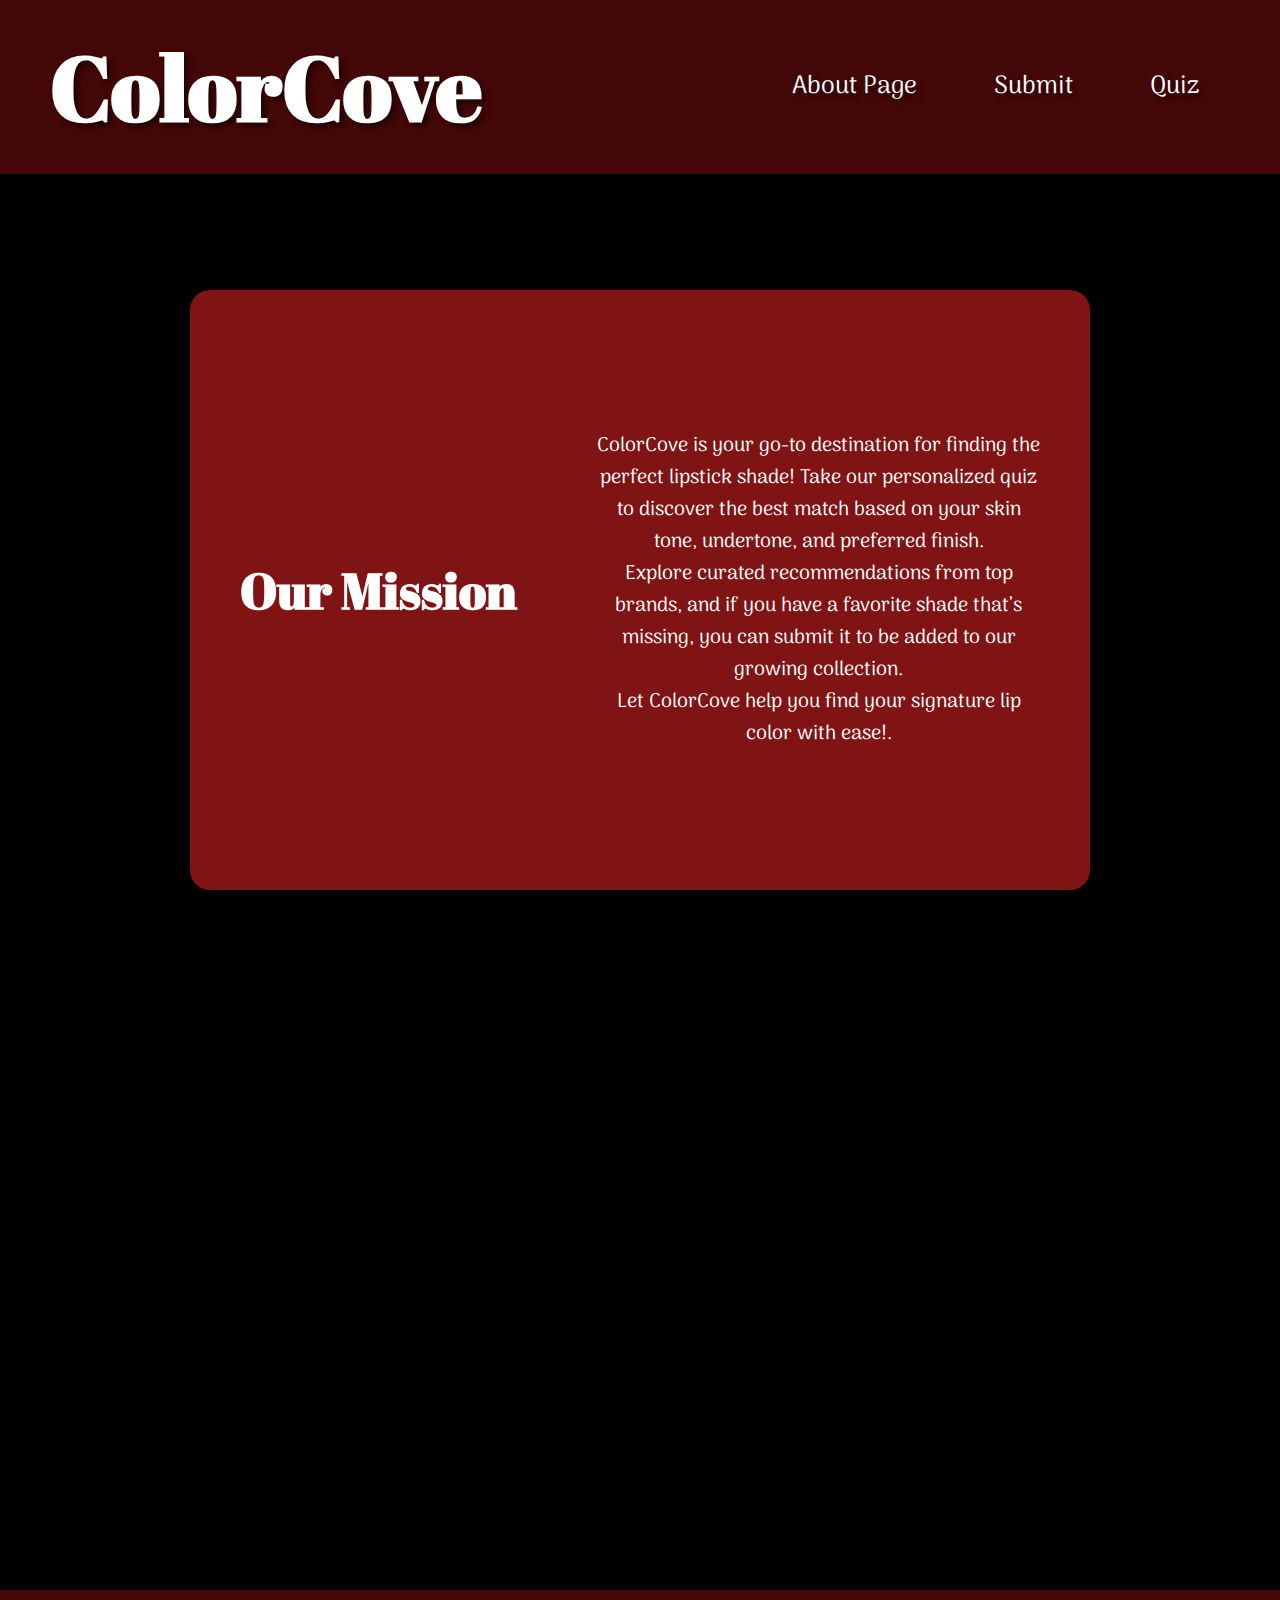
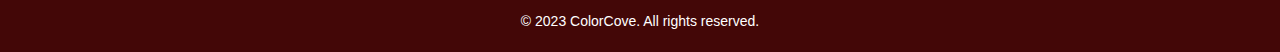
<file: About.html>
<html lang="en">
    <head>
        <meta name="viewport" content="width=device-width, initial-scale=1.0"> 
        <title>ColorCove</title>
        <link href="Style.css" rel="stylesheet">
        <link rel="preconnect" href="https://fonts.googleapis.com">
        <link rel="preconnect" href="https://fonts.gstatic.com" crossorigin>
        <link href="https://fonts.googleapis.com/css2?family=Abril+Fatface&display=swap" rel="stylesheet">
        <link rel="preconnect" href="https://fonts.googleapis.com">
        <link rel="preconnect" href="https://fonts.gstatic.com" crossorigin>
        <link href="https://fonts.googleapis.com/css2?family=Arima:wght@100..700&display=swap" rel="stylesheet">  
    </head>

    <header class="main-header">
        <h1><a href="Homepage.html">ColorCove</a></h1>
        <nav>
          <a href="About.html">About Page</a>
          <a href="Submit.html">Submit</a>
          <a href="Quiz.html">Quiz</a>
        </nav>
      </header>

    <body>
        <main>
            <div class="About">
                <div class="about-header">
                    <h2>Our Mission</h2>
                </div>
                
                <div class="about-description">
                    <p>ColorCove is your go-to destination for finding the perfect lipstick shade! Take our personalized quiz to discover the best match based on your skin tone, undertone, and preferred finish. <br>
                        Explore curated recommendations from top brands, and if you have a favorite shade that’s missing, you can submit it to be added to our growing collection. <br>
                        Let ColorCove help you find your signature lip color with ease!.</p>
                </div>
                
            </div>
        </main>
        <footer>
            <p>&copy; 2023 ColorCove. All rights reserved.</p>
        </footer>
    </body>
</html>
</file>
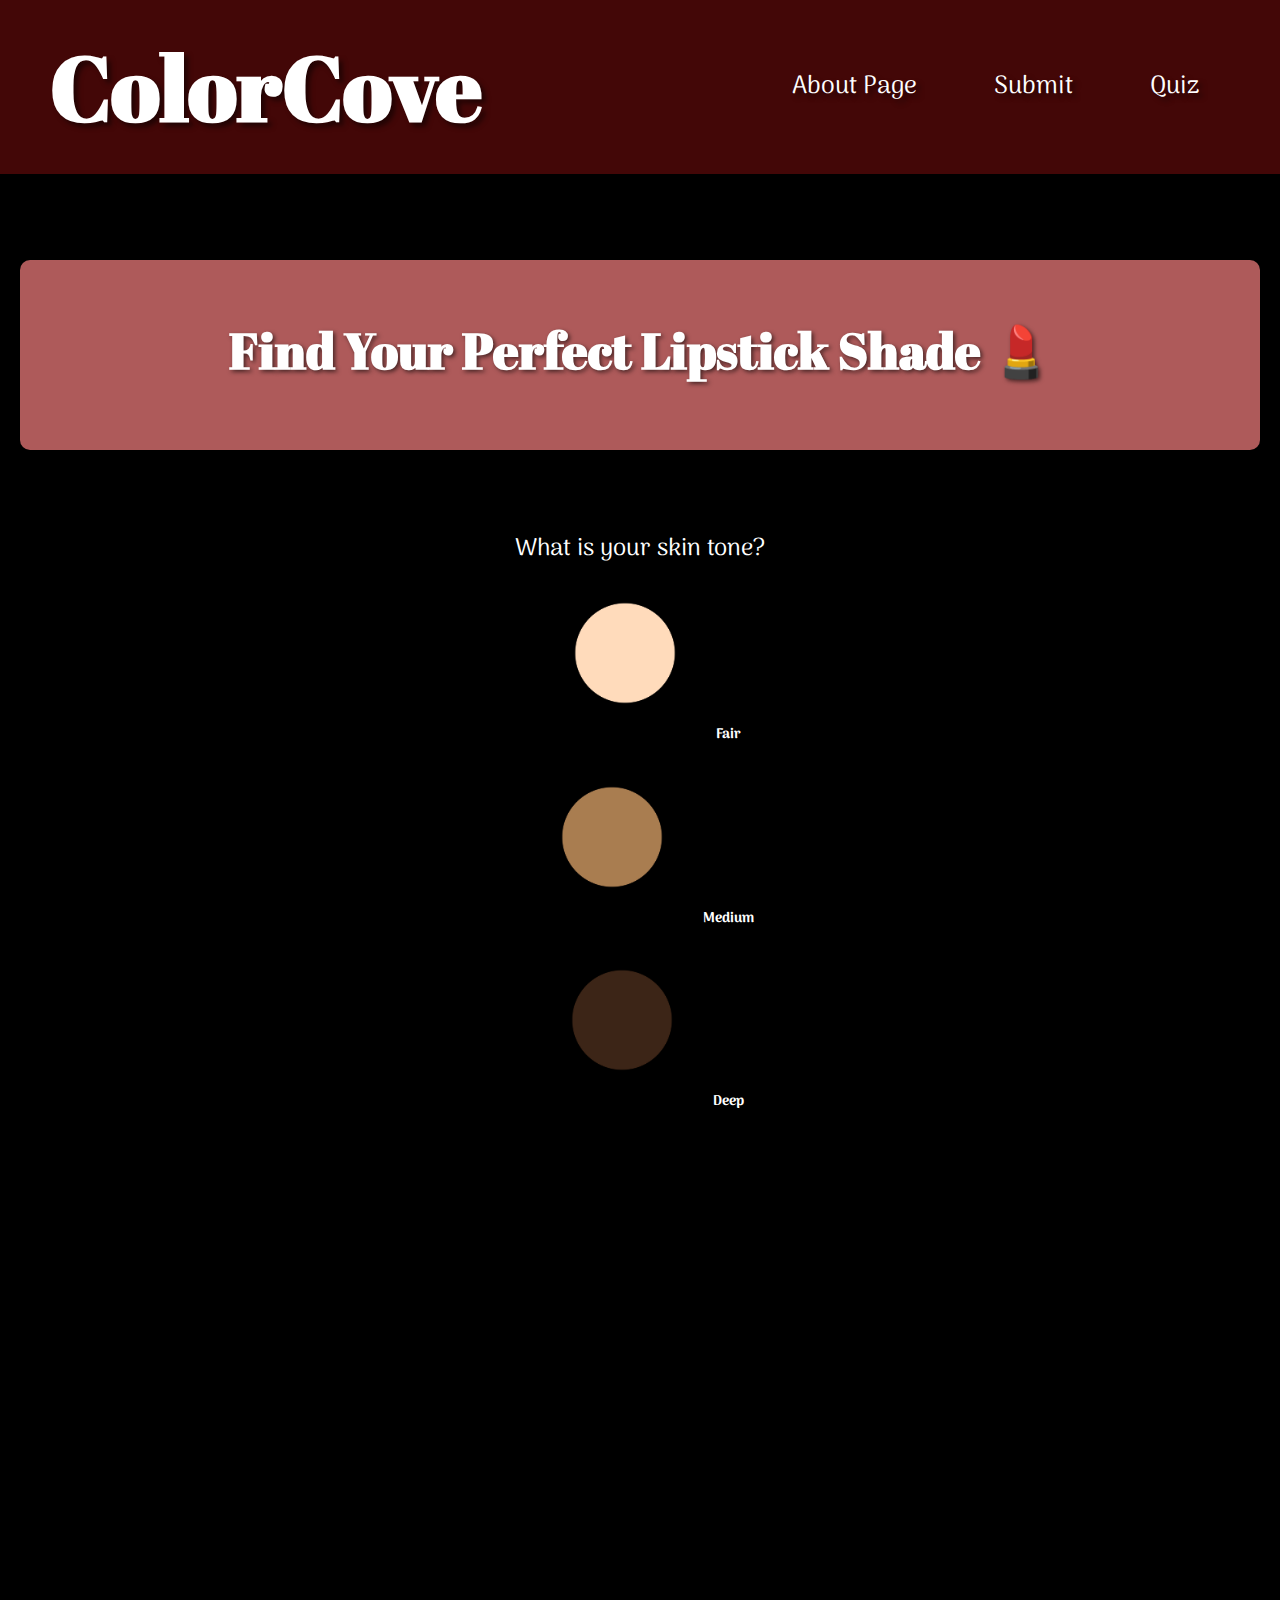
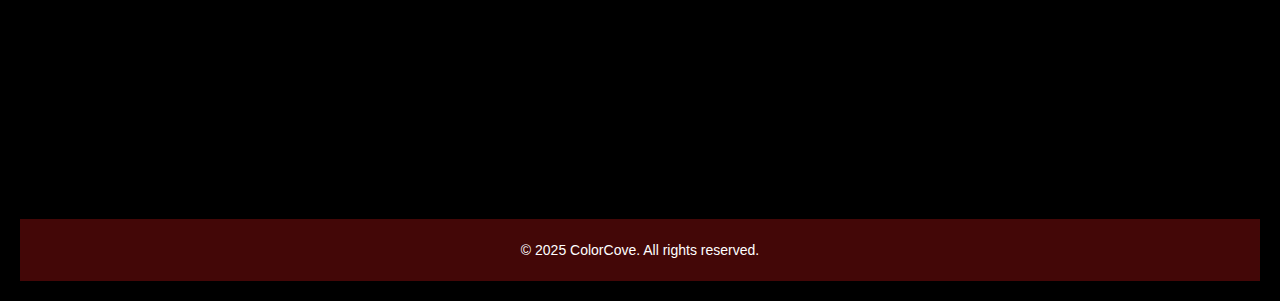
<file: Quiz.html>
<!DOCTYPE html>
<html lang="en">
    <head>
        <meta name="viewport" content="width=device-width, initial-scale=1.0"> 
        <title>ColorCove</title>
        <link href="Style.css" rel="stylesheet">
        <link rel="preconnect" href="https://fonts.googleapis.com">
        <link rel="preconnect" href="https://fonts.gstatic.com" crossorigin>
        <link href="https://fonts.googleapis.com/css2?family=Abril+Fatface&display=swap" rel="stylesheet">
        <link rel="preconnect" href="https://fonts.googleapis.com">
        <link rel="preconnect" href="https://fonts.gstatic.com" crossorigin>
        <link href="https://fonts.googleapis.com/css2?family=Arima:wght@100..700&display=swap" rel="stylesheet">  
        <style>
           body {
            font-family: Arial, sans-serif;
            text-align: center;
            margin: 20px;
        }
        .question {
            display: none;
        }
        .active {
            display: block;
        }
        .options img {
            width: 150px;
            height: 150px;
            margin: 10px;
            cursor: pointer;
            border-radius: 10px;
            transition: transform 0.3s ease;
        }
        .options img:hover {
            transform: scale(1.1);
        }

        .option span {
            margin-top: 5px;
            font-size: 14px;
            font-weight: bold;
        }
        .result {
            margin-bottom: 20px; 
            font-family: "Abril Fatface", serif;
            font-size: 30px;
            color:#AE5A5A;
            text-decoration: underline;
        }

        #resultImage {
            width: 400px !important;
            height: auto;
            max-width: 100%; 
            display: block;
            margin: 20px;
            border-radius: 10px; 
        }
        #resultDescription {
            font-size: 10px;
            color: white;
            margin-top: 10px;
        }
        footer {
            background-color: #430707;
            color: white;
            text-align: center;
            padding: 20px;
            width: 100%;
            font-size: 14px;
            margin-top: 700px; 
            z-index: 3;
}


    </style>
      </style>
    </head>

    <header class="main-header">
        <h1><a href="Homepage.html">ColorCove</a></h1>
        <nav>
          <a href="About.html">About Page</a>
          <a href="Submit.html">Submit</a>
          <a href="Quiz.html">Quiz</a>
        </nav>
      </header>

<body>
    <div class="quiz-container">
        <h2>Find Your Perfect Lipstick Shade 💄</h2>
    </div>

    <!-- Question 1 -->
    <div class="question active" id="q1">
      <p>What is your skin tone?</p>
      <div class="options">
          <div class="option" onclick="nextQuestion('fair', 'q1', 'q2')">
              <img src="Img/Fair.jpg" alt="Fair">
              <span>Fair</span>
          </div>
          <div class="option" onclick="nextQuestion('medium', 'q1', 'q2')">
              <img src="Img/Medium.jpg" alt="Medium">
              <span>Medium</span>
          </div>
          <div class="option" onclick="nextQuestion('deep', 'q1', 'q2')">
              <img src="Img/Deep.jpg" alt="Deep">
              <span>Deep</span>
          </div>
      </div>
  </div>

    <!-- Question 2 -->
<div class="question" id="q2">
    <p>What is your color tone?</p>
    <div class="options">
        <div class="option" onclick="nextQuestion('warm', 'q2', null, 'Matte')">
            <img src="Img/Warm.jpg" alt="Warm">
            <span>Warm</span>
        </div>
        <div class="option" onclick="nextQuestion('cool', 'q2', null, 'Glossy')">
            <img src="Img/Cool.jpg" alt="Cool">
            <span>Cool</span>
        </div>
        <div class="option" onclick="nextQuestion('neutral', 'q2', null, 'Satin')">
            <img src="Img/Neutral.jpg" alt="Neutral">
            <span>Neutral</span>
        </div>
    </div>
</div>



    <!-- Result Section -->
    <div class="question" id="resultSection">
        <p class="result" id="resultText"></p>
        <div id="resultImagesContainer"></div> 
    </div>


    <script>
        let userChoices = {};
    
        
        function nextQuestion(choice, currentQ, nextQ, finish) {
            userChoices[currentQ] = choice;
            document.getElementById(currentQ).classList.remove("active");
    
           
            if (nextQ) {
                document.getElementById(nextQ).classList.add("active");
            } else {
                showResult(finish);  
            }
        }
    
        function showResult(finish) {
            userChoices["finish"] = finish;
            document.getElementById("q2").classList.remove("active"); 
            document.getElementById("resultSection").classList.add("active"); 
    
            let { q1: skinTone, q2: colorTone } = userChoices;
            let recommendation = "";
            let images = [];
    
           
            if (skinTone === "fair" && colorTone === "cool") {
                recommendation = "Soft Rose or Mauve";
                images = [
                    { src: "lip-img/CT-Liner.jpg", link: "https://www.sephora.com/product/lip-cheat-lip-liner-P433516", desc: "Matte: Charlotte Tilbury Lip Cheat Lip Liner in Pillow Talk" },
                    { src: "lip-img/Dior-lipstick.jpg", link: "https://www.sephora.com/product/dior-dior-addict-refillable-shine-lipstick-P481969?country_switch=us&lang=en&skuId=2509321&om_mmc=ppc-GG_17791296877___2509321__9002239_c&country_switch=us&lang=en&gad_source=1&gclid=Cj0KCQiAkoe9BhDYARIsAH85cDPMIbHIqaygDDpMiBIbzGIBuXc4ohuesl0wktcBnBFET86ZLjDoTK4aAqJJEALw_wcB&gclsrc=aw.ds", desc: "Glossy: Dior Addict Lipstick in Rose Des Vents" },
                    {src: "lip-img/Loreal-lipstick.jpg", link: "https://www.ulta.com/p/colour-riche-original-satin-lipstick-2681?sku=2047548", desc: "Satin: L'Oreal Paris Color Riche Lipstick in Fairest Nude"}
                ];
            } else if (skinTone === "fair" && colorTone === "warm") {
                recommendation = "Peachy Nude or Coral";
                images = [
                    { src: "lip-img/Rare-liner.jpg", link: "https://www.sephora.com/product/kind-words-lip-liner-P500636?skuId=2589497", desc: "Matte: Rare Beauty Kind Words Lip Liner in Creative" },
                    { src: "lip-img/Dior-Coral.jpg", link: "https://www.dior.com/en_us/beauty/products/dior-addict-lip-maximizer-C031900004.html?gad_source=1&gclid=Cj0KCQiAkoe9BhDYARIsAH85cDNY71NJQH7QrY1vcMphXSKaUQqPPtAfnBcnJQ3u20yIrx9ctcIDB0saAqimEALw_wcB&gclsrc=aw.ds", desc: "Glossy: Dior Addict Lip Maximizer in Coral" },
                    { src: "lip-img/Mario-coral.jpg", link: "https://www.sephora.com/product/makeup-by-mario-supersatin-lipstick-P509305?country_switch=us&lang=en&skuId=2731594&om_mmc=ppc-GG_17789371101___2731594__9002239_c&country_switch=us&lang=en&gad_source=1&gclid=Cj0KCQiAkoe9BhDYARIsAH85cDPn6QJTkImDoMUamSuaIeKlns5MoXq9SQZ_SjmbQgUDyLbNBoOvX78aAsAlEALw_wcB&gclsrc=aw.dsttps://www.ulta.com/p/color-sensational-lipstick-xlsImpprod12491007?sku=2262033", desc: "Satin: Makeup By Mario SuperSatin Lipstick in Soho" }
                ];
            } else if (skinTone === "medium" && colorTone === "cool") {
                recommendation = "Berry or Plum";
                images = [
                    { src: "lip-img/NARS-Berry.jpg", link: "https://www.narscosmetics.com/USA/afterglow-sensual-shine-lipstick/0194251144702.html?gad_source=1&gclid=Cj0KCQiAkoe9BhDYARIsAH85cDMQokigBHkFsbE-qXu53hLxx6DaU92UVa2h_81RbWFn3w3WSU4V8bEaAkRFEALw_wcB&gclsrc=aw.ds", desc: "Matte: NARS Afterglow Sensual Shine Lipstick" },
                    { src: "lip-img/Tarte-Berry.jpg", link: "https://www.ulta.com/p/maracuja-juicy-lip-vinyl-pimprod2044671?sku=2621934&cmpid=PS_Non!google!Product_Listing_Ads&utm_source=google&utm_medium=paidsearch&cagpspn=pla&CATCI=aud-1074229948957:pla-1207144965518&CAAGID=133744637932&CAWELAID=330000200003193007&CATARGETID=330000200002831671&CADevice=c&gad_source=1&gclid=Cj0KCQiAkoe9BhDYARIsAH85cDNiwEHAbuI4hViiasyhrpdoQhVToD1iqNacpSml_R-iRv2ZciPEZsAaAmPXEALw_wcB", desc: "Glossy: Tarte Maracuja Juicy Lip Vinyl in Sheer Berry" },
                    { src: "lip-img/Loreal-berry.jpg", link: "https://www.walmart.com/ip/L-Oreal-Paris-Colour-Riche-Original-Satin-Lipstick-for-Moisturized-Lips-762-Divine-Wine/10314738?wmlspartner=wlpa&selectedSellerId=12988&adid=2222222222710314738_12988_143571462698_18606165309&wl0=&wl1=g&wl2=c&wl3=628466345695&wl4=aud-430887228898:pla-1838395740875&wl5=9002239&wl6=&wl7=&wl8=&wl9=pla&wl10=117446651&wl11=online&wl12=10314738_12988&veh=sem&gad_source=1&gclid=Cj0KCQiAkoe9BhDYARIsAH85cDMY_PXpx2oyTAif1STQRLy5xDH6OULGMg3AJCxihSiGHoB9e5UjimkaAqfaEALw_wcB", desc: "Satin: L'Oreal Paris Color Riche Lipstick in Fairest Nude"}
                ];
            } else if (skinTone === "medium" && colorTone === "warm") {
                recommendation = "Terracotta or Copper";
                images = [
                    { src: "lip-img//Huda-terra.jpg", link: "https://www.sephora.com/product/huda-beauty-lip-contour-pencil-2-0-P471243?skuId=2431096&icid2=seop_1_img", desc: "Matte: Huda Beauty Lip Contour 2.0 Automatic Matte Lip Pencil in Terracotta" },
                    { src: "lip-img/Fenty-terra.jpg", link: "https://www.sephora.com/product/diamond-balm-universal-lip-luminizer-P446660?skuId=2262033&icid2=seop_1_img", desc: "Glossy: Fenty Beauty by Rihanna Gloss Bomb Stix High-Shine Gloss Stick in Sorta $Elfish" },
                    { src: "lip-img/Mac-terra.jpg", link: "https://www.maccosmetics.com/product/13854/123863/products/makeup/lips/lipstick/macximal-silky-matte-lipstick?shade=Velvet_Teddy&gad_source=1&gclid=Cj0KCQiAkoe9BhDYARIsAH85cDMc9ePtbI-hNExGjUVHgOFZi8Swk7P0y3eqeCH_WNONlxlFQJ22ErkaAqKbEALw_wcB&gclsrc=aw.ds", desc: "Satin: MAC Matte Lipstick in Velvet Teddy"}
                ];
            } else if (skinTone === "deep" && colorTone === "cool") {
                recommendation = "Deep Wine or Burgundy";
                images = [
                    { src: "lip-img/elf-wine.jpg", link: "https://www.elfcosmetics.com/o-face-satin-lipstick/81788.html?utm_content=gpla&gad_source=1&gclid=Cj0KCQiAkoe9BhDYARIsAH85cDOyzMhIUZHd2dR59K_ASdJzSGq5IhyKcnhzmXugQrvm5pnww8h8UBQaAvEEEALw_wcB&gclsrc=aw.ds", desc: "Matte: ELF O FACE Satin Lipstick in Smolder" },
                    { src: "lip-img/Glossier-wine.jpg", link: "https://www.glossier.com/products/ultralip?variant=46255424012533&utm_content=21229327107-21229327107&gad_source=1&gclid=Cj0KCQiAkoe9BhDYARIsAH85cDN7A39x5282qjJ5oWI4a1e32mLipucCkJNfCVNCHIVtIxi1WXCyv48aAuafEALw_wcB", desc: "Glossy: Glossier Ultralip in Ember" },
                    { src: "lip-img/Nars-wine.jpg", link: "https://www.narscosmetics.com/USA/night-moves-powermatte-lipstick/0194251133645.html?gad_source=1&gclid=Cj0KCQiAkoe9BhDYARIsAH85cDOs35kk7Q-f5rjfv05uGcsFp-VNs-lc6AFXElaePQoMa6JTUNY1v0QaAlTqEALw_wcB&gclsrc=aw.ds", desc: "Satin: Nars Powermatte Lipstick in Night Moves"}
                ];
            } else if (skinTone === "deep" && colorTone === "warm") {
                recommendation = "Rich Red or Bronze";
                images = [
                    { src: "lip-img/Dior-bronze.jpg", link: "https://www.dior.com/en_us/beauty/products/rouge-dior-Y0356009.html#veil", desc: "Matte: Dior Rouge Dior in 999 Matte" },
                    { src: "lip-img/Glossier-bronze.jpg", link: "https://www.glossier.com/products/ultralip?variant=46255424012533&utm_content=21229327107-21229327107&gad_source=1&gclid=Cj0KCQiAkoe9BhDYARIsAH85cDN7A39x5282qjJ5oWI4a1e32mLipucCkJNfCVNCHIVtIxi1WXCyv48aAuafEALw_wcB", desc: "Glossy: Glossier Ultralip in Fete" },
                    { src: "lip-img/Mario-bronze.jpg", link: "https://www.makeupbymario.com/products/supersatin-lipstick?variant=40543437914177", desc: "Satin: SuperSatin® Lipstick in Rockefeller"}
                ];
            } else {
                recommendation = "Universal Nude or Classic Red";
                images = [
                    { src: "lip-img/Nars-Nude.jpg", link: "https://www.narscosmetics.com/USA/sweet-disposition-powermatte-lipstick/0194251133508.html?gad_source=1&gclid=Cj0KCQiAkoe9BhDYARIsAH85cDM-8TqEE1MnzNubqkVOVBUT9Z9GetLB9YK8wUSMXtT-HV7YOs6P9eYaAry3EALw_wcB&gclsrc=aw.ds", desc: "Matte: Powermatte Lipstick in Sweet Disposition" },
                    { src: "lip-img/YSL-nude.jpg", link:"https://www.sephora.com/product/love-shine-lip-oil-stick-P377710?country_switch=us&lang=en&skuId=2751519&om_mmc=ppc-GG_17789371101___2751519__9002242_c&country_switch=us&lang=en&gad_source=1&gclid=Cj0KCQiAkoe9BhDYARIsAH85cDPN5SbXI_Mz60HQBD9GTr4mNWZ2PxpeyuE-FEiGIjguTC6uReo93icaArWeEALw_wcB&gclsrc=aw.ds", desc: "Glossy: YSL Loveshine Lip Oil Stick in 207 Scenic Brown" },
                    { src: "lip-img/Merit-nude.jpg", link: "https://www.meritbeauty.com/products/signature-lip?variant=40919496327354&country=US&currency=USD&nbt=nb%3Aadwords%3Ag%3A21837537304%3A167902825606%3A718151760698&nb_adtype=pla&nb_kwd=&nb_ti=pla-2368871879009&nb_mi=317342123&nb_pc=online&nb_pi=shopify_US_6976925073594_40919496327354&nb_ppi=2368871879009&nb_placement=&nb_li_ms=&nb_lp_ms=&nb_fii=&nb_ap=&nb_mt=&utm_source=Google&utm_medium=CPC&utm_campaign=merit_goo_nb-shopping_us_all-products_all_all_pro&gad_source=1&gclid=Cj0KCQiAkoe9BhDYARIsAH85cDPlmsMpkjiaJ3Rnf_lNT77rwq2hXaSC7rKi8MnQSe0OMscybMfvcLoaAvLZEALw_wcB", desc: "Satin: Merit Signature Lip in Slip"}
                ];
            }
    
            document.getElementById("resultText").innerHTML = `💄 Recommended Shades: <strong>${recommendation}</strong> with a <strong>${finish}</strong> finish!`;
    
            let imagesContainer = document.getElementById("resultImagesContainer");
    
            
            imagesContainer.innerHTML = "";
    
            
            images.forEach(item => {
                let itemContainer = document.createElement("div");
                itemContainer.classList.add("resultItem");
    
                let imgElement = document.createElement("a");
                imgElement.href = item.link;
                imgElement.target = "_blank"; 
                imgElement.innerHTML = `<img src="${item.src}" alt="Lipstick Shade">`;
    
                let descElement = document.createElement("p");
                descElement.innerHTML = `<strong>${item.desc}</strong>`;
    
                itemContainer.appendChild(imgElement);
                itemContainer.appendChild(descElement);
    
                imagesContainer.appendChild(itemContainer);
            });
        }
    </script>
    
    
    <footer>
        <p>&copy; 2025 ColorCove. All rights reserved.</p>
    </footer>
      
</body>
</html>
</file>
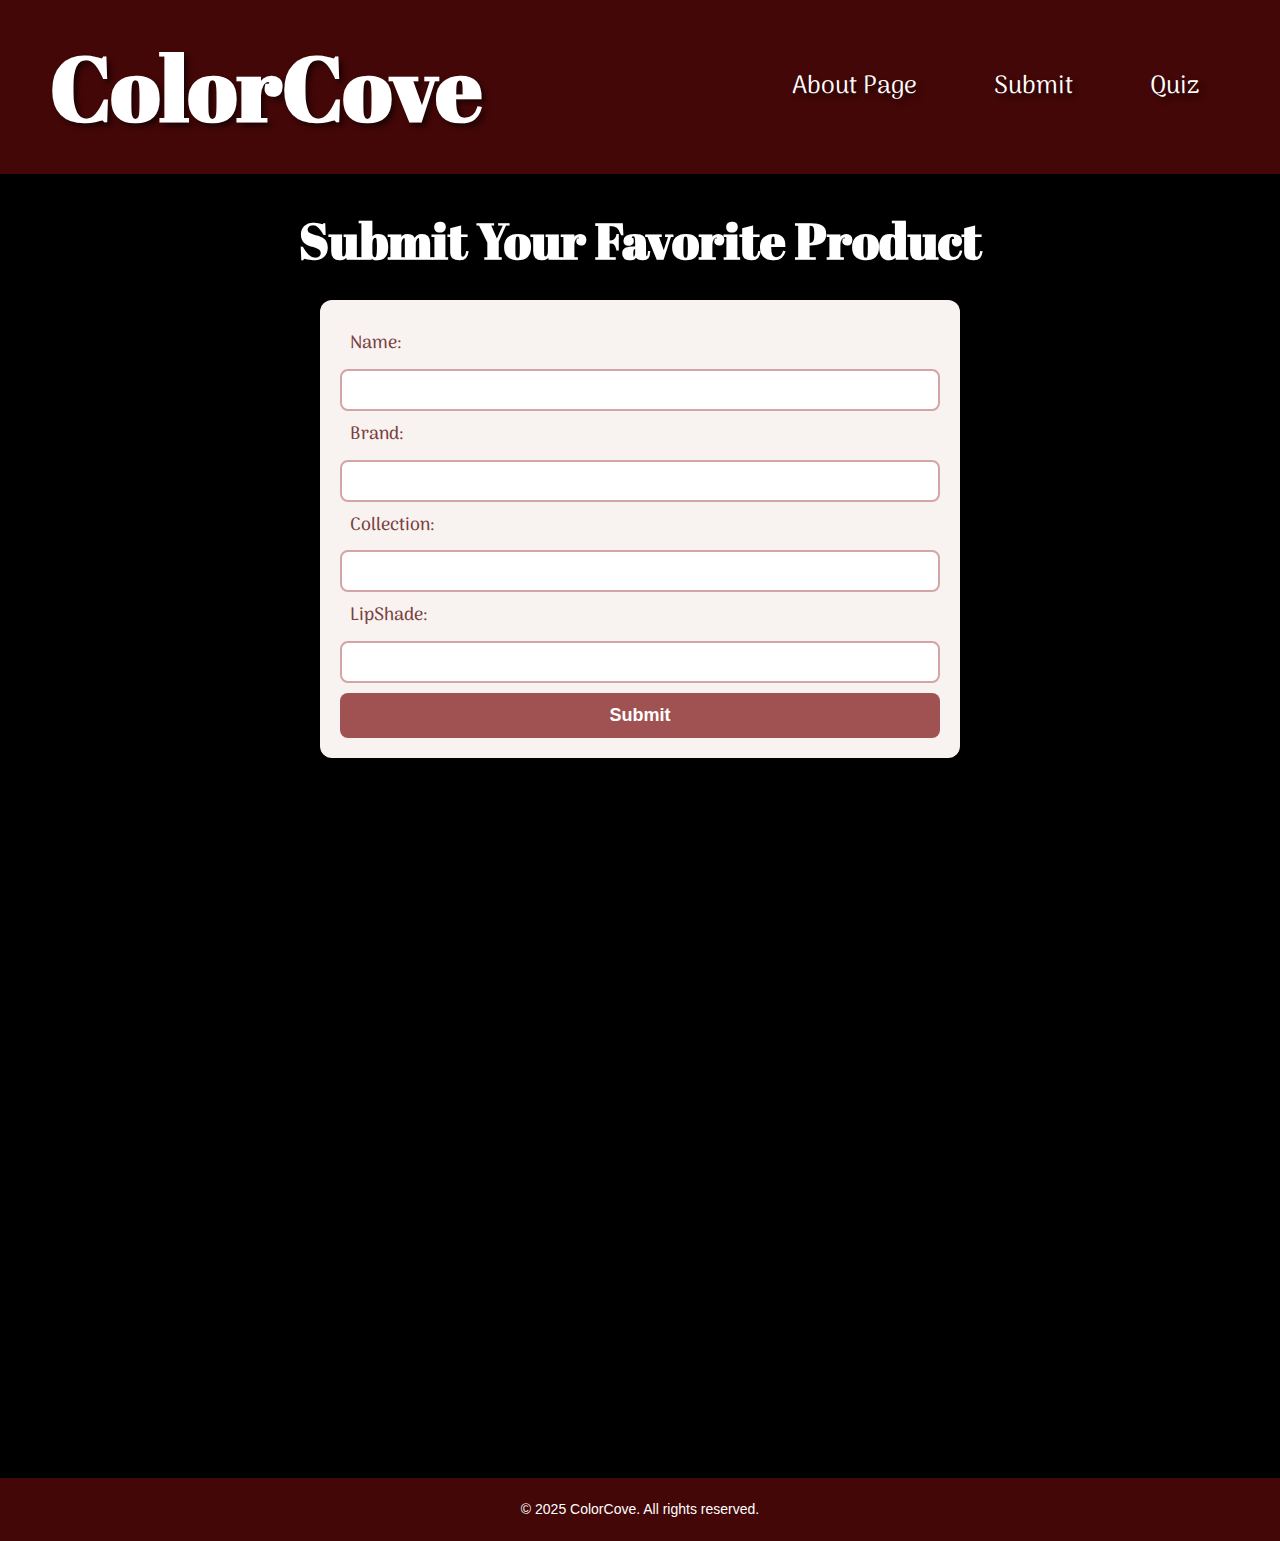
<file: Submit.html>
<!DOCTYPE html>
<html lang="en">
    <head>
        <meta name="viewport" content="width=device-width, initial-scale=1.0"> 
        <title>ColorCove</title>
        <link href="Style.css" rel="stylesheet">
        <link rel="preconnect" href="https://fonts.googleapis.com">
        <link rel="preconnect" href="https://fonts.gstatic.com" crossorigin>
        <link href="https://fonts.googleapis.com/css2?family=Abril+Fatface&display=swap" rel="stylesheet">
        <link rel="preconnect" href="https://fonts.googleapis.com">
        <link rel="preconnect" href="https://fonts.gstatic.com" crossorigin>
        <link href="https://fonts.googleapis.com/css2?family=Arima:wght@100..700&display=swap" rel="stylesheet">  
    </head>

    <header class="main-header">
        <h1><a href="Homepage.html">ColorCove</a></h1>
        <nav>
          <a href="About.html">About Page</a>
          <a href="Submit.html">Submit</a>
          <a href="Quiz.html">Quiz</a>
        </nav>
      </header>

<body>
    <h2>Submit Your Favorite Product</h2>
    <div class="submit-form">
        <form action="https://formspree.io/f/mdkazqwl" method="POST">
            <label for="name">Name:</label>
            <input type="text" id="name" name="name" required>
        
            <label for="brand">Brand:</label>
            <input type="text" id="brand" name="brand" required>
        
            <label for="collection">Collection:</label>
            <input type="text" id="collection" name="collection" required>
        
            <label for="shade">LipShade:</label>
            <input type="text" id="lipshade" name="lipshade" required>
        
            <input type="submit" value="Submit">
        </form>
        
    </div>

    <footer>
        <p>&copy; 2025 ColorCove. All rights reserved.</p>
      </footer>
      
</body>
</html>
</file>
<file: Style.css>
* {
  margin: 0;
  padding: 0;
  box-sizing: border-box;
}

body {
  display: flex;
  flex-direction: column;
  justify-content: flex-start; 
  align-items: center; 
  font-family: 'Arial', sans-serif;
  line-height: 1.6;
  color: white;
  background-color: black;
  min-height: 800px; 
  padding-top: 200px;
  overflow-x: hidden;
}

.main-header {
  display: flex;
  justify-content: space-between;
  align-items: center;
  padding: 15px 50px;
  font-family: "Abril Fatface", serif;
  font-size: 40px;
  background-color: #430707;
  color: white;
  text-shadow: 4px 4px 5px rgba(0, 0, 0, 0.5);
  width: 100%;
  position: fixed; 
  top: 0;
  left: 0;
  z-index: 10; 
}

h1 a {
  font-family: "Abril Fatface", serif;
  font-size: 90px;
  text-shadow: 4px 4px 5px rgba(0, 0, 0, 0.5);
  text-decoration: none;
  color: white;
  display: inline-block;
  border-radius: 5px;
  transition: background 0.3s ease, color 0.3s ease;
}

nav {
  display: flex;
  gap: 15px;
  justify-content: flex-end;
  align-items: center;
  padding: 10px 0;
  font-family: "Arima", serif;
}

nav a {
  color: white;
  text-decoration: none;
  margin: 0 15px;
  padding: 8px 16px;
  font-family: "Arima", serif;
  font-size: 25px;
  font-weight: 400;
  text-shadow: 4px 4px 5px rgba(0, 0, 0, 0.5);
  transition: border 0.3s ease;
}

nav a:hover {
  text-decoration: underline;
}

.container {
  display: flex;
  justify-content: center; 
  align-items: center; 
  gap: 10px; 
  width: 100%;
  margin: 0;
  padding: 80px;
  position: relative;  
  top: 500px;  
  z-index: 2;
}

.text-content {
  display: flex;
  justify-content: center;
  align-items: center;
  text-align: center;
  flex: 1;
}

.right-text-content {
  display: flex;
  justify-content: center;
  align-items: center;
  text-align: center;
  flex: 1;
}

.image-content {
  display: flex;
  justify-content: center;
  align-items: center;
  width: 100%;
  max-height: 300px; 
  position: relative;
  z-index: 1; 
}

#modelCanvas {
  width: 100%;
  height: 100%;
  display: block;
  position: absolute; 
  
}

footer {
  background-color: #430707;
  color: white;
  text-align: center;
  padding: 20px;
  width: 100%;
  font-size: 14px;
  margin-top: 700px; 
  z-index: 3;
}

h2 {
  font-family: "Abril Fatface", serif;
  color: white;
  font-size: 50px;
  white-space: nowrap;
}

h3 {
  font-family: "Abril Fatface", serif;
  font-size: 20px;
  color: white;
  white-space: nowrap;
}

#resultLink img {
  width: 150px; 
  height: auto;
  transition: transform 0.3s ease; 
}

#resultLink img:hover {
  transform: scale(1.05); 
}

#resultLink {
  display: block;
  margin-bottom: 20px; 
}

#resultDescription {
  font-size: 10px !important; 
  color: white;
  margin-top: 10px;
  line-height: 1.4; 
  text-align: center; 
}

#resultImagesContainer {
  display: flex;
  justify-content: center;
  gap: 25px; 
  margin-top: 20px;
}

#resultImagesContainer img {
  width: 300px; 
  height: auto;
  border-radius: 30px;
  padding: 30px;
  transition: transform 0.3s ease;
}

#resultImagesContainer img:hover {
  transform: scale(1.2); 
}

#resultDescriptionsContainer {
  margin-top: 300px;
  font-size: 5px;
  color: white;
  text-align: center;
}

.result {
  font-size: 25px; 
  font-weight: bold;
  color: #801313;
  margin-bottom: 30px;
}

.quiz-container {
  justify-content: center;
  align-items: center;
  height: 190px;
  width: 100%;
  background-color: #AE5A5A;
  border-radius: 10px;
  padding-top: 50px;
  margin: 40px; 
  
  text-align: center; 
  text-shadow: 2px 2px 4px rgba(0, 0, 0, 0.6); 
}

.question {
  margin-top: 40px; 
  font-size: 24px; 
  text-shadow: 2px 2px 4px rgba(0, 0, 0, 0.6); 
  font-family: "Arima", serif;
}


.submit-form {
    width: 50%;
    margin: 20px auto;
    padding: 20px;
    background-color: #f8f3f0; 
    border-radius: 12px;
    box-shadow: 4px 4px 10px rgba(0, 0, 0, 0.1);
}


.submit-form label {
    font-family: 'Arima', sans-serif;
    font-size: 18px;
    font-weight: 500;
    color: #7a3e3e; 
    display: block;
    margin: 10px;
}


.submit-form input[type="text"] {
    width: 100%;
    padding: 10px;
    border: 2px solid #d4a5a5; 
    border-radius: 8px;
    font-size: 16px;
    background-color: #fff;
    transition: all 0.3s ease;
}


.submit-form input[type="text"]:focus {
    border-color: #a05252; 
    outline: none;
    box-shadow: 0 0 5px rgba(160, 82, 82, 0.5);
}


.submit-form input[type="submit"] {
    display: block;
    width: 100%;
    padding: 12px;
    margin-top: 10px;
    font-size: 18px;
    font-weight: bold;
    color: #fff;
    background-color: #a05252; 
    border: none;
    border-radius: 8px;
    cursor: pointer;
    transition: background-color 0.3s ease;
}


.submit-form input[type="submit"]:hover {
    background-color: #7a3e3e; 
}


@media (max-width: 768px) {
    .submit-form {
        width: 80%;
    }
}


.About{
  display: flex;
  justify-content: center;
  align-items: center;
  height: 600px;
  width: 900px;
  background-color: #801313; 
  color: white; 
  padding: 50px; 
  gap: 80px;
  box-sizing: border-box; 
  border-radius: 20px;
  margin-top: 90px;
}

.about-description{
  font-size: 20px;
  line-height: 1.6;
  text-align: center;
  text-justify: inter-word;
  font-family: "Arima", serif;
}
</file>
